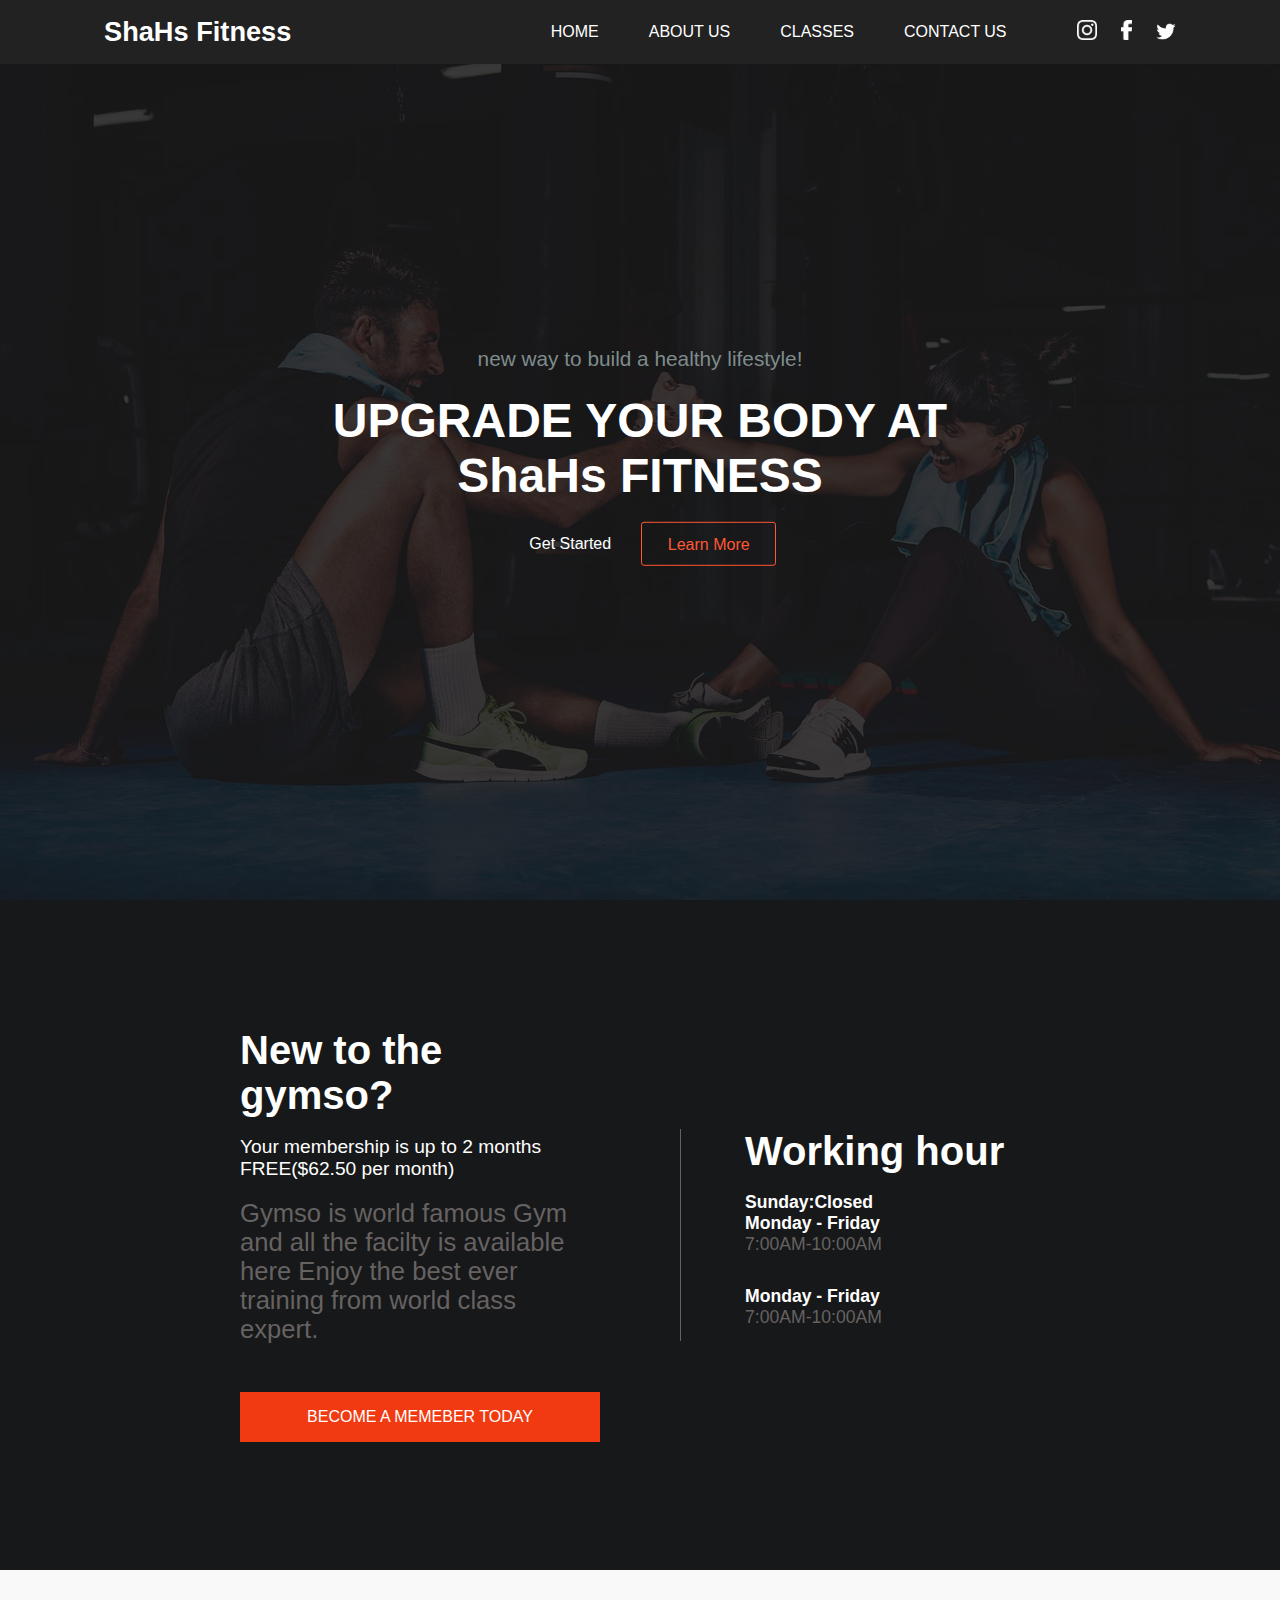
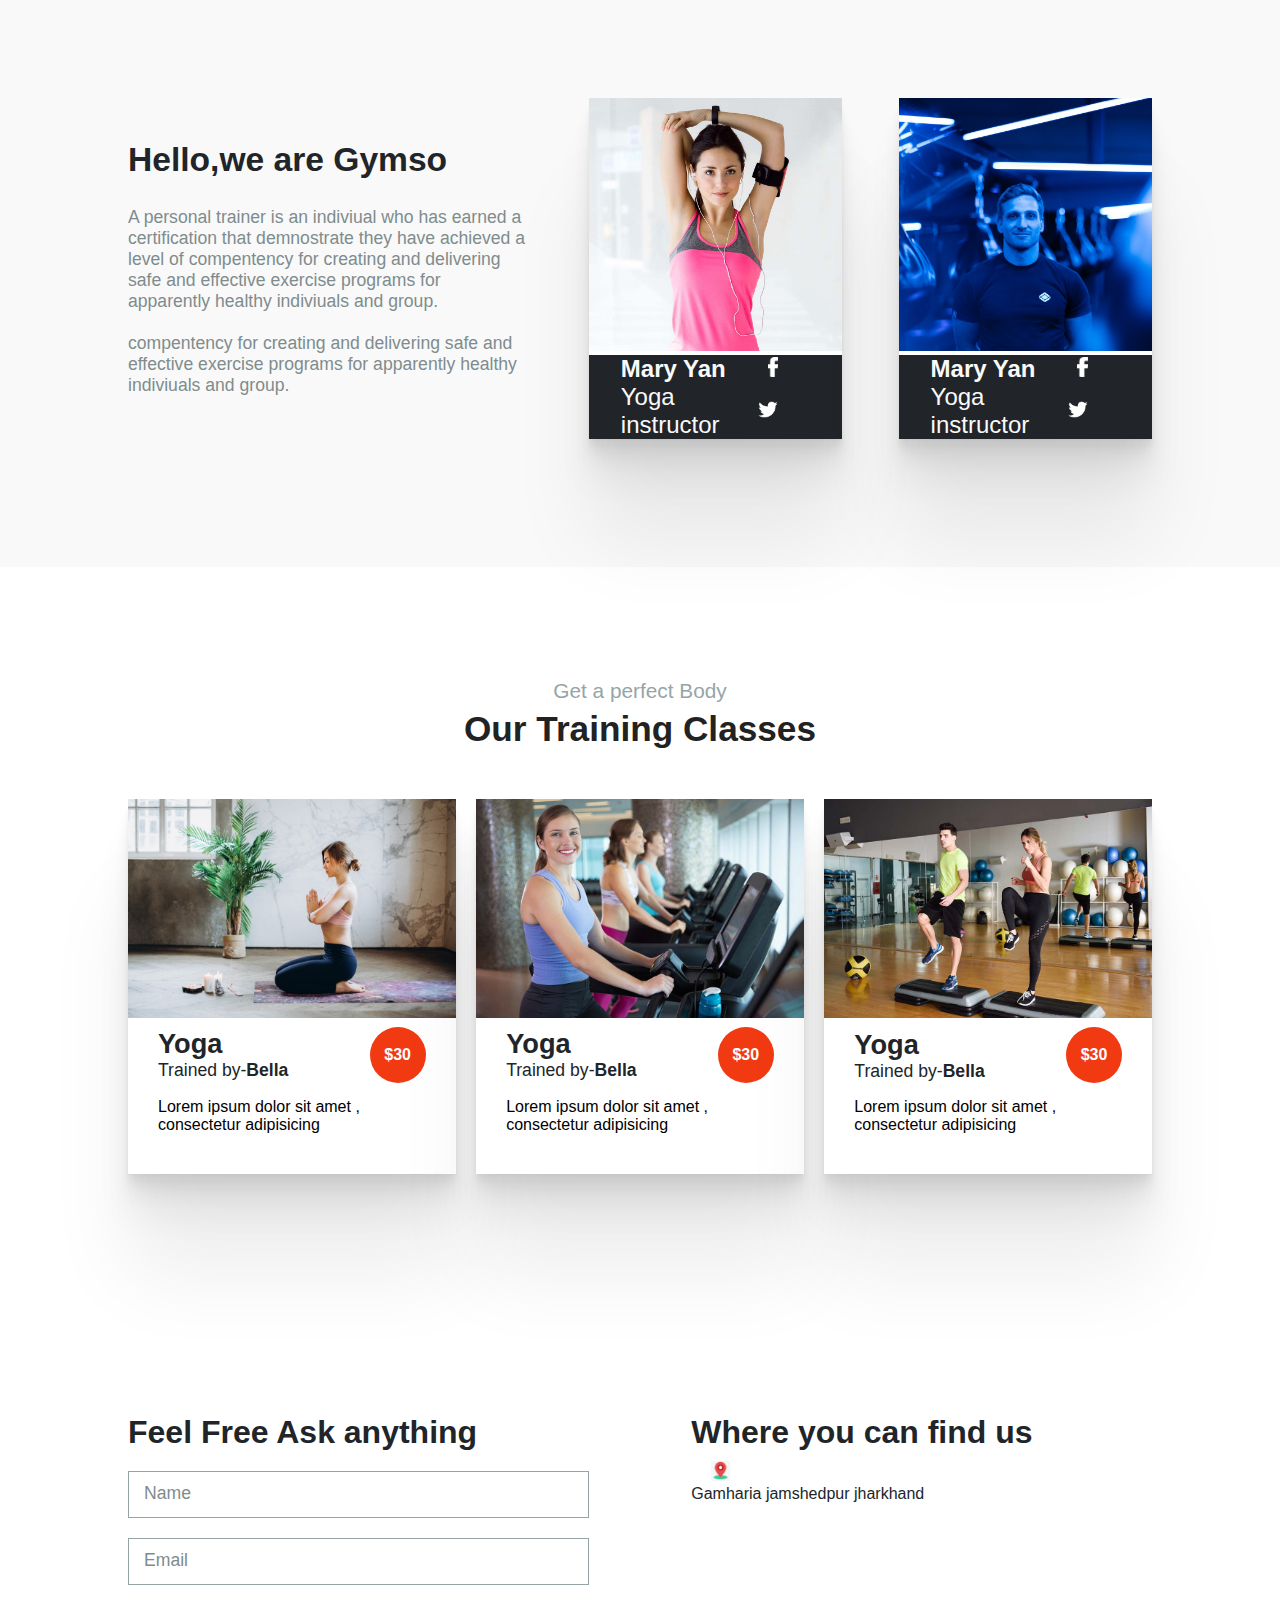
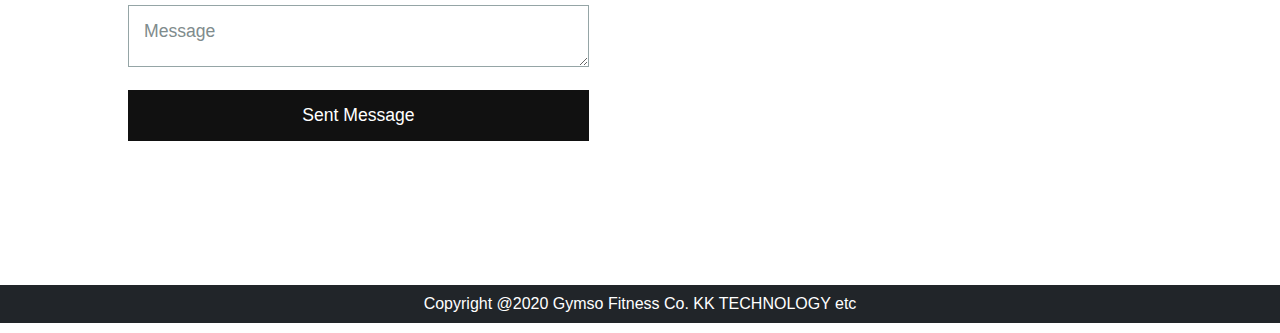
<file: index.html>
<!DOCTYPE html>
<html lang="en">

<head>
    <meta charset="UTF-8">
    <meta name="viewport" content="width=device-width, initial-scale=1.0">
    <title>Fitness</title>
    <link rel="stylesheet" href="style.css">
    <link rel="stylesheet" href="style1.css">
</head>

<body>
    <div class="nav">
        <h2> ShaHs Fitness</h2>
        <ul id="item">
            <li><a href="#home">Home</a></li>
            <li><a href="#about1">About Us</a></li>
            <li><a href="#classes">Classes</a></li>
            <li><a href="#contactus">Contact Us</a></li>
           

            <div class="icon">
                <i class="fa"><img src="rohit.png" alt="" id="a1"></i>
                <i class="fa1"><img src="rohit1.png" alt="" id="a2"></i>
                <i class="fa2"><img src="tweeter.png" alt="" id="a3"></i>
            </div>

        </ul>
        <div id="menu">
            <div class="line"></div>
            <div class="line"></div>
            <div class="line"></div>
        </div>
        
    </div>
    <div class="back">
        <div class="overlay"> </div>
    </div>
    <div class="mid">
        <p> new way to build a healthy lifestyle!</p>
        <h2>UPGRADE YOUR BODY AT ShaHs FITNESS</h2>
        <div class="btn">
            <a class="simple" href="#">Get Started</a>
            <a class="border" href="#">Learn More</a>
        </div>

    </div>
    <div class="details">
        <div class="one">
            <h3>New to the gymso?</h3>
            <h6>Your membership is up to 2 months FREE($62.50 per month)</h6>
            <p>Gymso is world famous Gym and all the facilty is available here
                Enjoy the best ever training from world class expert.
            </p>
            <a href="#"> Become a memeber today</a>
        </div>
        <div class="two">
            <h3>Working hour</h3>
            <br>
            <h5>Sunday:Closed</h5>
            <h5>Monday - Friday</h5>
            <p>7:00AM-10:00AM</p>
            <br>
            <h5>Monday - Friday</h5>
            <p>7:00AM-10:00AM</p>
        </div>
    </div>
    <div id="about1" class="trainer">
        <div class="about">
            <h2>Hello,we are Gymso</h2>
            <p>A personal trainer is an indiviual who has earned
                a certification that demnostrate they have achieved a level of
                compentency for creating and delivering safe and effective exercise programs for apparently healthy
                indiviuals and group.
                <br>
                <br>
                compentency for creating and delivering safe and
                effective exercise programs for apparently healthy
                indiviuals and group.

            </p>
        </div>
        <div class="people">
            <div class="team1">
                <div class="img">
                    <img src="team1.jpg" alt=""></div>

                <div class="teamdetail">

                    <div class="name">
                        <h4>Mary Yan</h4>
                        <i class="fa1"><img src="rohit1.png" alt="" id="a2"></i>

                    </div>
                    <div class="pro">
                        <p> Yoga instructor</p>
                        <i class="fa2"><img src="tweeter.png" alt="" id="a3"></i>

                    </div>
                </div>
            </div>
            <div class="team1">
                <div class="img">
                    <img src="team2.jpg" alt=""></div>

                <div class="teamdetail">

                    <div class="name">
                        <h4>Mary Yan</h4>
                        <i class="fa1"><img src="rohit1.png" alt="" id="a2"></i>

                    </div>
                    <div class="pro">
                        <p> Yoga instructor</p>
                        <i class="fa2"><img src="tweeter.png" alt="" id="a3"></i>

                    </div>
                </div>
            </div>



        </div>

    </div>
    <div id="classes"  class="class">
        <p class="paragraph"> Get a perfect Body</p>
        <h2 class="h2">Our Training Classes</h2>
        <div class="classmenu">
            <div class="team1">
                <div class="img">
                    <img src="class1.jpg" alt="">
                </div>

                <div class="teamdetail">

                    <div class="name">
                        <div class="namedetail">
                            <h4>Yoga</h4>
                            <p>Trained by-<span>Bella</span> </p>
                        </div>
                        <div class="num">
                            <h5>$30</h5>
                        </div>



                    </div>
                    <div class="pro">
                        <p>Lorem ipsum dolor sit amet ,<br>
                            consectetur adipisicing</p>
                    </div>

                </div>


            </div>
            <div class="team1">
                <div class="img">
                    <img src="class2.jpg" alt="">
                </div>

                <div class="teamdetail">

                    <div class="name">
                        <div class="namedetail">
                            <h4>Yoga</h4>
                            <p>Trained by-<span>Bella</span> </p>
                        </div>
                        <div class="num">
                            <h5>$30</h5>
                        </div>



                    </div>
                    <div class="pro">
                        <p>Lorem ipsum dolor sit amet ,<br>
                            consectetur adipisicing</p>
                    </div>

                </div>


            </div>
            <div class="team1">
                <div class="img">
                    <img src="class3.jpg" alt="">
                </div>

                <div class="teamdetail">

                    <div class="name">
                        <div class="namedetail">
                            <h4>Yoga</h4>
                            <p>Trained by-<span>Bella</span> </p>
                        </div>
                        <div class="num">
                            <h5>$30</h5>
                        </div>



                    </div>
                    <div class="pro">
                        <p>Lorem ipsum dolor sit amet ,<br>
                            consectetur adipisicing</p>
                    </div>

                </div>


            </div>

        </div>
    </div>
    <div id="contactus" class="contact">
        <div class="form">
            <h2>
                Feel Free Ask anything
            </h2>
            <div class="submit">
                <input type="text" name="" placeholder="Name">
                <input type="email" name="" placeholder="Email">
                <textarea placeholder="Message"></textarea>
                <a href="#">Sent Message</a>
            </div>

        </div>
        <div class="map">
            <h2>Where you can find us</h2>
            <i class="fa1"><img src="map.jpg" alt="" id="a2"></i>
            <p>Gamharia jamshedpur jharkhand</p>

            <iframe src="https://www.google.com/maps/embed?pb=!1m18!1m12!1m3!1d117711.92803920298!2d86.10573023744097!3d22.784013115015245
             !2m3!1f0!2f0!3f0!3m2!1i1024!2i768!4f13.1!3m3!1m2!1s0x39f5e31989f0e2b5%3A0xeeec8e81ce9b344!
             2sJamshedpur%2C%20Jharkhand!5e0!3m2!1sen!2sin!4v1604491712300!5m2!1sen!2sin" width="450" height="100"
                frameborder="0" style="border:0;
             " allowfullscreen="" aria-hidden="false" tabindex="0"></iframe>

        </div>

    </div>
    <div class="footer">
        <p>Copyright @2020 Gymso Fitness Co.
            KK TECHNOLOGY etc
        </p>
    </div>


    <script src="se.js"></script>

</body>

</html>
</file>
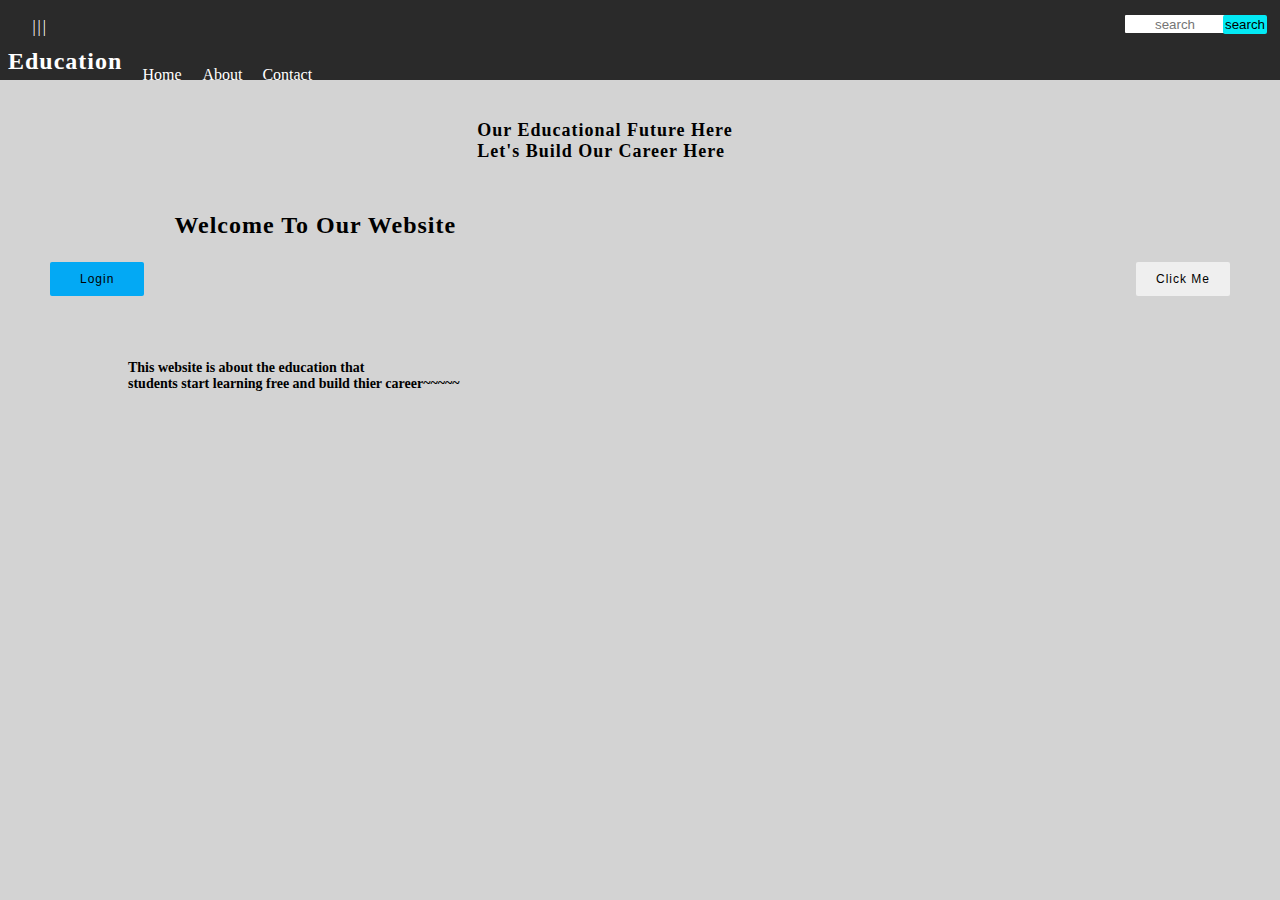
<file: a.html>
<!DOCTYPE html>
<html>
    <head>
        <title>Education Website</title>
        <meta name="viewport" content="width=device-width" initial-scale="1.0"></meta>
        <meta charset="utf-8"></meta>
        <link rel="stylesheet" href="ss.css">
    </head>
    <body>
        <header>
    <div class="inpbox">
          <form action="#">
              <input type="text" name="search" placeholder="search" required><button>search</button><br>
              </form>
          </div>
          
          <h2>
               Education
          </h2>
          <div class="menu">
              <ul>
            <li><div id="menu">|||</div>
                    <ul id="mbar">
                        <li>Home</li>
                        <li>About</li>
                        <li>Services</li>
                        <li>Contact</li>
                     <div id="cross">
                             X
                      </div>
                    </ul>
                  </li>
              </ul>
          </div>
            <nav>
            <ul>
          <li><a href="#">home</a></li>
          <li><a href="#about">about</a></li>
          <li><a href="#">contact</a></li>
            </ul>
            </nav>
        </header>
        
        <section>
            <h4>our educational future here<br>
            Let's build our career here</h4><br>
            <div class="para">
        <p>This website is about the education that<br> students start learning free and build thier career~~~~~ </p>
            </div>
        
        </section>
       <article>
         
       <button id="btn1">Login</button>
       <button id="btn2">Click Me</button>
       <div class="wlc">
           <h2>welcome to our website</h2>
       </div>
     </article>
     <script src="se.js"></script>
    </body>
</html>
</file>
<file: style.css>
*{
    margin:0;
    padding: 0;
    box-sizing: border-box;
    font-family: "Poppins",sans-serif;
}
html{
    scroll-behavior: smooth;
}
#a1{
  max-width: 20px;
  max-height: 20px;
}
#a2 {
    max-width: 20px;
    max-height: 20px;
  }
  #a3 {
    max-width: 20px;
    max-height: 20px;
  }
  .fa,.fa1,.fa2{
    
      padding-left: 20px;
  }
  .nav{
      position: fixed;
      display: flex;
      flex-direction: row;
      justify-content: space-between;
      align-items: center;
      width: 100%;
      padding: 1rem 6.5rem;
      background-color: #222;
      z-index: 100000;
  }
  .back{
      background-image: url(bg.jpg);
      width: 100%;
      height: 100vh;
      background-size: cover;
      z-index: -1;
  }
  .nav h2{
      color:#fff;
      font-size: 1.7rem;
  }
  #item{
      display: flex;
      flex-direction: row;
      justify-content: center;
      align-items: center;
  }
  #item li{
      list-style: none;
      padding-right: 50px;
      color: #fff;
  }
  #item li a
  {
      text-decoration: none;
      font-size: 1rem;
      text-transform: uppercase;
      color: #fff;
  }
  #item li:hover
  {
      color: #ff5733;
      cursor: pointer;
  }
  
  
   .back .overlay
  {
      background: #171819;
      width: 100%;
      height: 100%;
      opacity: 0.85;
  }
  .mid{
      position: absolute;
      top: 50%;
      left: 50%;
      transform: translate(-50%,-50%);
      text-align: center;
  }
  .mid p{
      color: #7f8c8d;
      font-size: 1.3rem;
      margin-bottom: 1.4rem;
  }
  .mid h2{
    color:#fff;
    font-size: 3rem;
}
.mid .btn{
    margin-top: 2rem;

}
.mid .btn a{ 
    text-decoration: none;
    text-justify: uppercase;
    
}
.mid .btn a.simple{ 
    color: #fff;
    font-weight: 500;
    padding: 0.9rem 1.6rem;
}
.mid .btn a.simple{ 
    color: #fff;
    font-weight: 500;
    padding: 0.9rem 1.6rem;
}
.mid .btn a.simple:hover{ 
    color:#ff5733;
    
}
  
.mid .btn a.border
{ 
    color: #ff5733;
    border: 1px solid #ff5733;
    font-weight: 500;
    border-radius: 3px;
    padding: 0.8rem 1.6rem;
}
.mid .btn a.border:hover
{ 
    background-color: #fff;
    border:1px solid #fff;
}
#a1,#a2,#a3:hover{
     
      cursor: pointer;

}
.details{
    width: 100%;
    display: flex;
    flex-direction: row;
    justify-content: space-between;
    align-items: center;
    padding: 8rem 15rem;
    background-color: #171819;
}
.details h3,h6,h5{
   color:#fff;
}
.details .one{
    width: 45%;
    display: flex;
    flex-direction: column;
    justify-content: flex-start;
}

.details .one h3{
    font-size: 2.5rem;
    padding-bottom: 1.1rem;
}
    .details .one h6{
        font-size: 1.2rem;
        font-weight: 400;
        padding-bottom: 1.2rem;
    }
    .details .one p{
        color: #666262;
        font-size: 1.6rem;
        font-weight: 400;
        padding-bottom: 3rem;
    }
    .details .one a{
        color:#fff;
        background-color: #f13a11;
        padding: 1rem 0rem;
        text-decoration: none;
        text-transform: uppercase;
        text-align: center;
    }
    .details .one a:hover{
        background-color: #fff;
        color: #f13a11;
    }
    .details .two{
        width: 45%;
        border-left: 1px solid #666262;
        padding-left: 4rem;
    }
    .details .two h3{
        font-size: 2.5rem;
       
    }
    .details .two h5{
        font-size: 1.1rem;
        
    }
    .details .two p{
        font-size: 1.1rem;
        color: #666262;
        margin-bottom: 0.8rem;
        
    }
    .trainer{
        background-color: #f9f9f9;
        padding: 8rem;
        display: flex;
        flex-direction: row;
        justify-content: space-between;
        align-items: center;
    }
    .trainer .about{
        width: 39%;

    }
    .trainer .about h2{
        color: #212529;
        font-size: 2.1rem;
        padding-bottom: 1.8rem;
      
    }
    .trainer .about p{
        color: #7f8c8d;
        font-size: 1.1rem;
      
    }
    .trainer .people{

        width: 55%;
        display: flex;
        flex-direction: row;
        justify-content: space-between;
        align-items: center;
    }  
    .trainer .people .team1{   
        width: 45%;
        height: auto;
        box-sizing: border-box;
        background: #fff;
        box-shadow:
  0 2.8px 2.2px rgba(0, 0, 0, 0.02),
  0 6.7px 5.3px rgba(0, 0, 0, 0.028),
  0 12.5px 10px rgba(0, 0, 0, 0.035),
  0 22.3px 17.9px rgba(0, 0, 0, 0.042),
  0 41.8px 33.4px rgba(0, 0, 0, 0.05),
  0 100px 80px rgba(0, 0, 0, 0.07);


    }   
    .trainer .people .team1 .img img{
        width: 100%;
        object-fit: cover;
    }
    .trainer .people .team1 .teamdetail{
        background-color: #212529;
    }  
    .trainer .people .team1 .name,.trainer .people .team1 .pro{
        display: flex;
        flex-direction: row;
        justify-content: space-between;
        align-items: center;
    }
       
    
    .trainer .people .team1 .name h4{
        color:#f9f9f9;
        font-size: 1.5rem;
        padding-left: 2rem;
    }
    .trainer .people .team1 .name .fa1{
        padding-right: 4rem;
    }
    
      
   


    
    .trainer .people .team1 .name img{
        font-size: 1.3rem;
        font-weight: bolder;
        color: #212529;
    }
    .trainer .people .team1 .pro p{
        color: #f9f9f9;
        font-size: 1.5rem;
        padding-left: 2rem;
    }
    .trainer .people .team1 .pro .fa2{
        padding-right: 4rem;

    }
     


    
    .class{
        display: flex;
        flex-direction: column;
        justify-content:center;
        align-items: center;
        padding:7rem 8rem ;
    }
    .class .paragraph{
        font-size: 1.3rem;
        color: #95a5a6;
        padding-bottom: 6px;
        text-align: center;
    }
    .class .h2{
        font-size: 2.2rem;
        color: #222;
        font-weight: 700;
        padding-bottom: 50px;
        text-align: center;
    }
    .class .classmenu .team1
    {   
            width: 32%;
            height: auto;
            box-sizing: border-box;
            background: #fff;
            box-shadow:
                         0 2.8px 2.2px rgba(0, 0, 0, 0.02),
                            0 6.7px 5.3px rgba(0, 0, 0, 0.028),
                            0 12.5px 10px rgba(0, 0, 0, 0.035),
                            0 22.3px 17.9px rgba(0, 0, 0, 0.042),
                            0 41.8px 33.4px rgba(0, 0, 0, 0.05),
                            0 100px 80px rgba(0, 0, 0, 0.07);
                            
    
        }   
        .class .classmenu .team1 .img img{
            width: 100%;
            object-fit: cover;
        }
        .class .classmenu{
            display: flex;
            flex-direction: row;
            justify-content: space-between;
            align-items: center;
        }
        
        
        .class .classmenu .team1 .name,.class .classmenu.team1 .pro{
            display: flex;
            flex-direction: row;
            justify-content: space-between;
            align-items: center;
        }
        
        .class .classmenu .team1 .teamdetail{
            display: flex;
            flex-direction: column;
            justify-content: center;
            padding-bottom: 10px;
        }
        .class .classmenu .team1 .teamdetail .name{
            display: flex;
            flex-direction: row;
            justify-content: space-between;
            align-items: center;
            padding: 5px 30px 0px 30px;
        }
        .class .classmenu .team1 .teamdetail .name .namedetail h4{
            color: #212529;
            font-size: 1.7rem;

        }
        .class .classmenu .team1 .teamdetail .name .namedetail p{
            color: #212529;
            font-size: 1.1rem;
        }

            .class .classmenu .team1 .teamdetail .name .namedetail p span{
                font-weight: 700;
                font-size: 1.1rem;
    
            }
            .class .classmenu .team1 .teamdetail .name .num h5{
                background-color: #f13a11;
                width: 3.5rem;
                height: 3.5rem;
                font-size: 1rem;
                line-height:3.5rem;
                text-align: center;
                border-radius: 50%;
    
            }
            .class .classmenu .team1 .pro{
                padding: 15px 30px 30px 30px;
            }
            .class .classmenu .team1 .teamdetail .name .pro p{
                background-color: #666252;
               
                font-size: 1,1rem;
               
    
        }
        
        
        }
        
          
       
    
    
        
        .class .classmenu.team1 .pro{
            padding: 0 20px 5px 20px;

            
        }
        .class .classmenu.team1 .pro p{
            color: #f9f9f9;
            
        }
        .contact{
            padding: 8rem;
            display: flex;
            flex-direction: row;
            justify-content: space-between;


        }
        .contact .form{
            width: 45%;
        }
        .contact .form h2{ 
            font-size: 2rem;
            color:#212529;
            padding-bottom: 10px;
            width: 100%;
        
    
        }
        .contact .form .submit{ 
            display: flex;
            flex-direction: column;
            justify-content: flex-start
            align-items:flex-start;
        }
        .contact .form .submit input,.contact .form .submit textarea{
            width: 100%;
            padding: 15px;
            border: 1px solid #95a5a6;
            outline: none;
            margin: 10px 0px;
        }
        .contact .form .submit input:focus,.contact .form .submit textarea:focus{
            border: 1px solid #111;
        }
        .contact .form .submit input::placeholder{
            color: #7f8c8d;
            font-size: 1.1rem;

        }
        .contact .form .submit textarea::placeholder{
            color: #7f8c8d;
            font-size: 1.1rem;
            height: 80%;
            
        }
        .contact .form .submit a{
            width: 100%;
            padding: 15px 0;
            text-decoration: none;
            background:#111 ;
            color: #fff;
            text-align: center;
            font-size: 1.1rem;
            margin: 13px 0px;
        }
        .contact .map{
            width: 45%;
            
        }
        .contact .map iframe{
            width: 100%;
            height:15em;
        }
        .contact .map h2{
            font-size: 2rem;
            color:#212529;
            padding-bottom: 10px;
            width: 100%;
        }
        .contact .map p{ 
            font-size: 1rem;
            color:#212529;
            padding-bottom: 10px;
            width: 100%;
        }
        .footer{
            background:#212529 ;
            padding: 10px;
            margin-bottom: 10px;
            width: 100%;

        }
        .footer p{
            text-align: center;
            color: #fff;
        }
        #menu{
            padding-left: 4rem;
            display: none;
            

        }
        .line{
            width: 33px;
            background-color: #fff;
            height: 4px;
            margin: 5px;

        }
        <!-- menu -->
       
        
        
        
      

         

         
    
    
        



    

   
   
   
   

         
}
</file>
<file: style1.css>
@media screen and (max-width:1042px)
{
    .nav{
        padding: 1rem 4.5rem;
    }
    .back{
        background-image: url(bg.jpg);
        width: 100%;
        height: 100vh;
        background-size: cover;
        z-index: -1;
    }
    .nav h2{
       
        font-size: 1.4rem;
    }
    
    #item li{
        
        padding-right: 30px;
        
    }
    #item li a
    {
        
        font-size: 0.7rem;
        
    }
    #item li:hover
    {
        color: #ff5733;
        cursor: pointer;
    }
    
}
@media screen and (max-width:991px)
{
    .nav{
        padding: 1rem 3rem;
    }
    .back{
        background-image: url(bg.jpg);
        width: 100%;
        height: 100vh;
        background-size: cover;
        z-index: -1;
    }
    .nav h2{
       
        font-size: 1.6rem;
    }
    #item{
        display: flex;
        flex-direction: column;
        text-align:center;
        width: 300px;
        height: 80vh;
        position: fixed;
        top:0;
        right: -300px;
        background-color: rgba(0,0,0,0.8);
        align-items: center;
         z-index: 100000;
         margin-top: 4.2rem;
        transition: 0.5s;
    }
    
    #item li{
        
        padding-right: 0px;
        padding: 4px 0px;
        
    }
    #item li a
    {
        
        font-size: 1.2rem;
        
    }
    .fa,.fa1,.fa2{
            padding-top: 7px;
    }

    .fa,.fa1,.fa2{
    
        padding:0px 15px 0px 15px;
        
    }
    #item .icon{
        padding-top:20px;
        display: flex;
        flex-direction: row;
        justify-content: center;
        align-items: center;
    }
    #menu{
        padding-left: 4rem;
        display:initial;
        cursor: pointer;
        
    }
    #menu .line:hover{
        color:#ff5733;
    }
    .mid p{
       
        font-size: 1.1rem;
        margin-bottom: 1.2rem;
    }
    .mid h2{
    
      font-size: 2.5rem;
  }
  .mid .btn{
      margin-top: 1.5rem;
  
  }
  .mid .btn a{ 
      font-size: 0.9;
      
  }
  .mid .btn a.simple{ 
      
      padding: 0.7rem 1.4rem;
  }
  .mid .btn a.simple{ 
      color: #fff;
      font-weight: 500;
      padding: 0.9rem 1.6rem;
  }
  .mid .btn a.simple:hover{ 
      color:#ff5733;
      
  }
    
  .mid .btn a.border
  { 
      
      padding: 0.7rem 1.4rem;
  }
  .mid .btn a.border:hover
  { 
      background-color: #fff;
      border:1px solid #fff;
  }
  .details{
   
    padding: 6rem 7rem;
    
}

.details .one{
    width: 50%;
}

.details .one h3{
    font-size: 2rem;
    padding-bottom: 1rem;
}
    
    .details .one p{
        
        font-size: 1.1rem;
        
        margin-bottom: 2.2rem;
    }
    .details .one a{
        font-size: 0.9;
    }
    
    .details .two{
       
        padding-left: 3.5rem;
    }
    .details .two h3{
        font-size: 2 rem;
       
    }
    .details .two h5{
        font-size: 1rem;
        
    }
    .details .two p{
        font-size: 1rem;
      
        margin-bottom: 0.6rem;
        
    }
    .trainer{
       padding: 6rem 7rem;
    }
    
    .trainer .about h2{
        
        font-size: 2rem;
        padding-bottom: 1.4rem;
      
    }
    .trainer .about p{
        
        font-size: 1rem;
      
    }
    
    .trainer .people .team1{   
        width: 48%;
       
    }   
    .trainer .people .team1 .name{ 
        padding: 5px 15px 0px 15px;  
    }
   
   
       
    
    .trainer .people .team1 .name h4{
        
        font-size: 1.1rem;
    }
    .trainer .people .team1 .name .fa1{
        padding-right: 4rem;
    }
    
    .trainer .people .team1 .name img{
        font-size: 1.3rem;
        font-weight: bolder;
        color: #212529;
    }
    .class{
        
        padding:6rem 6rem ;
    }
    .class .paragraph{
        font-size: 1.1rem;
       
        text-align: center;
    }
    .class .h2{
        font-size: 2rem;
        
        padding-bottom: 30px;
       }
    .class .classmenu .team1 .teamdetail{
           
            padding-bottom: 7px;
        }
        .class .classmenu .team1 .teamdetail .name{
            
            padding: 5px 15px 0px 15px;
        }
        .class .classmenu .team1 .teamdetail .name .namedetail h4{
            
            font-size: 1.2rem;

        }
        .class .classmenu .team1 .teamdetail .name .namedetail p{
            
            font-size: 1rem;
        }

            .class .classmenu .team1 .teamdetail .name .namedetail p span{
               
                font-size: 1rem;
    
            }
            .class .classmenu .team1 .teamdetail .name .num h5{
                
                width: 3.2rem;
                height: 3.2rem;
                font-size: 0.8rem;
                line-height:3.2rem;
               
    
            }
            .class .classmenu .team1 .pro{
                padding: 15px 15px 30px 15px;
            }
            .class .classmenu .team1 .teamdetail .name .pro p{
               
               
                font-size: 1rem;
            }
        .class .classmenu.team1 .pro{
            padding: 0 20px 5px 20px;
         }
        .class .classmenu.team1 .pro p{
            color: #f9f9f9;
          }
        .contact{
            padding: 6rem;
        }
        
        .contact .form h2{ 
            font-size: 2rem;
           
            padding-bottom: 7px;
          }
        
        .contact .form .submit input,.contact .form .submit textarea{
            
            padding: 12px;
            
            margin: 10px 0px;
        }
        .contact .form .submit input:focus,.contact .form .submit textarea:focus{
            border: 1px solid #111;
        }
        .contact .form .submit input::placeholder{
            
            font-size: 1rem;

        }
        .contact .form .submit textarea::placeholder{
           
            font-size: 1rem;
           
            
        }
        .contact .form .submit a{
           
            padding: 13px 0;
            
            font-size: 1rem;
            margin: 10px 0px;
        }
        
        .contact .map iframe{
            width: 100%;
            height:15em;
        }
        .contact .map h2{
            font-size: 1.2rem;
              
        }
        .contact .map p{ 
            font-size: 1rem;
            
        }
}

@media screen and (max-width:768px)
{
    .nav h2{
        padding: 1.5rem ;
    }
    .back{
       background-position: center;
    }
    
    .mid p{
       
        font-size: 1rem;
        margin-bottom: 1rem;
    }
    .mid h2{
    
      font-size: 2.1rem;
  }
   .mid .btn{
      margin-top: 1.5rem;
      display: flex;
      flex-direction: column;
      justify-content: center;
      align-items: center;
  
   }
  
  .mid .btn a.simple{ 
      
      padding: 0.7rem 1.4rem;
      margin-bottom: 7px;
  }
 
  
    
  
  .details{
   
    padding: 5rem 2rem;
    display: flex;
      flex-direction: column;
      justify-content: center;
      align-items: center;

  }
    


  .details .one{
    width: 70%;

   }

   
    .details .one a{
        font-size: 1rem;
    }
    
    .details .two{
       
        padding-left: 0;
        border-left:0 ;
        border-top: 1px solid #666262;
        width: 70%;
        margin-top: 1.7rem;
        padding-top: 1.7rem;
    }

    .trainer{
       padding: 5rem 2rem;
       display: flex;
      flex-direction: column;
      justify-content: center;
      align-items: center;


    }
    .trainer .about{
        width: 70%;
        margin-bottom: 1.7rem;
    }
    .trainer .people{
        width: 70%;
    }
    
    
   
    .class{
        
        padding:6rem 6rem ;
    }
    
    .class .classmenu{
        display: flex;
        flex-direction: column;
        justify-content: center;
        align-items: center;
  
  

    }
    .class .classmenu .team1 {
        width: 70%;
        margin-bottom: 20px;
    }
    
        
    
    
        
       
        .contact{
            padding: 5rem 2rem;
            display: flex;
            flex-direction: column;
            justify-content: center;
            align-items: center;
        }
        .contact .form{
            width: 70%;
            margin-bottom: 1.5rem;
        }
        
        .contact .form h2{ 
            font-size: 2.5rem;
           
            
        }
        .contact .map{
            width: 70%;
        }
        
        .contact .map h2{
            font-size: 1.8rem;
              
        }
        .contact .map p{ 
            font-size: 1.2rem;
            
        }
    }
@media screen and (max-width:496px)
{
    
    
    .mid p{
       
        font-size: 1rem;
        margin-bottom: 0.8rem;
    }
    .mid h2{
    
      font-size: 1.8rem;
  }
   .mid .btn{
      margin-top: 0.7rem;
      
  
   }
  
  
    
  
  .details{
   
    padding: 4rem 1rem;
   

  }
    


  .details .one{
    width: 100%;

   }

   
    
    
    .details .two{
       
       
        width: 100%;
    }
        

    .trainer{
       padding: 4rem 1rem;
      

    }
    .trainer .about{
        width: 100%;
       
    }
    .trainer .people{
        width: 80%;
        display: flex;
        flex-direction: column;
        justify-content: center;

    }
    .trainer .people .team1{
        width: 100%;
        margin-bottom: 20px;
    }
    
    
   
    .class{
        
        padding:4rem 1rem ;
    }
    
    

    
    .class .classmenu .team1 {
        width: 100%;
       
    }
    
        
    
    
        
       
        .contact{
            padding: 4rem 1rem;

        }
        .contact .form{
            width: 100%;
            margin-bottom: 1.5rem;
        }
        
        .contact .form h2{ 
            font-size: 2.5rem;
           
            
        }
        .contact .map{
            width: 100%;
        }
        
        .contact .map h2{
            font-size: 1.8rem;
              
        }
        .contact .map p{ 
            font-size: 1.2rem;
            
        }
    }
</file>
<file: ss.css>
* {
     margin:0;
     padding:0;
     border-sizing:border-box;
 }

html {
    
    scroll-behaviour:smooth;
}

body {
    
    background:lightgray;
    background-repeat:no-repeat ;
    overflow:scroll ;
}

header {
    
    background:rgba(0,0,0,0.8);
    width:100%;
    height:80px;
}

header h2 {
    
    float:left;
    margin-left:8px;
    margin-top:30px;
    color:#fff;
    text-transform:capitalize ;
    letter-spacing:1px;
    font-weight:bold;
    
}

header ul {
    
    list-style:none;
    display:flex;
    justify-content:space-between;
    
}

header ul li  {

  
    position:relative ;
    top:30px;
    right:-20px;
    width:60px;
    
}

header nav {
    
   display:inline-block;
   justify-content:space-between;
}

header nav a {
    
    text-transform:capitalize ;
    text-decoration:none;
    color:#fff;
}

header nav a:hover {
    
    color:rgba(255,255,255,.7);
    
}

header .menu ul {
    
    list-style:none;
    color:#fff;
    
}

header .menu ul li {
    
   position:relative ;
   left:-90px;
   top:0px;
   color:#fff;
   letter-spacing:2px;
 
}

header #mbar {
    
    margin:0;
    padding:0;
    list-style:none;
    color:#fff;
    width:321px;
    height:408px;
    background:black;
    position:absolute ;
    display:inline-block;
    z-index:1000;
    left:-22px;
    top:-20px;
    display:none;
}

header #mbar li {
    
   display:inline-block ;
   justify-content:center ;
   align-items:center ;
   margin-left:200px;
   margin-top:50px;
   letter-spacing:1px;
   border:1px solid #fff;
   padding:5px;
   width:100px;
   text-align:center ;
   border-radius:2px;
   overflow:hidden ;
}


header #mbar li:hover {
    
    background:#03e9f4;
    color:#0a4;
    border:1px solid #03e9f4;
    box-shadow:0 0 25px #03e9f4,
               0 0 50px #03e9f4,
               0 0 100px #03e9f4,
               0 0 200px #03e9f4;
               
}

header #mbar #cross {
    
    position:absolute ;
    bottom:88%;
    left:28px;
    font-size:22px;
}

header .inpbox input {
    
    width:100px;
    height:18px;
    outline:none;
    border:none;
    float:right;
    border-radius:1px;
    position:relative ;
    top:15px;
    right:55px;
    text-align:center ;
    
}

header .inpbox button {
    
    float:right;
    padding:2px;
    position:absolute ;
    right:13px;
    top:15px;
    border:none;
    outline:none;
    background:#03e9f4;
    border-radius:2px;
}

header .inpbox input::placeholder {
    
    text-align:center ;
}

section {
    
     display:flex;
     justify-content:center ;
     align-items:center;
}

section h4 {
    
    margin-top:40px;
    margin-left:-70px;
    font-size:18px;
    text-transform:capitalize ;
    letter-spacing:1px;
}

section .para {
    
    display:flex;
    justify-content:center ;
    align-items:center ;
}

section .para p {
    
    font-weight:bold;
    font-size:14px;
    position:absolute ;
    top:40%;
    left:10%;
    
}

article button {
    
    display:flex;
    justify-content:center ;
    align-items:center ;
}

article #btn1 {
    
    float:left ;
    margin-top:100px;
    margin-left:50px;
    padding:10px 30px 10px 30px;
    outline:none;
    border:none;
    border-radius:2px;
    letter-spacing:1px;
    font-family:sans-serif;
    font-size:12px;
    background:#03a9f4;
}

article #btn2 {
    
    float:right;
    margin-top:100px;
    margin-right:50px;
    padding:10px 20px 10px 20px;
    outline:none;
    border:none;
    border-radius:2px;
    letter-spacing:1px;
    font-family:sans-serif;
    font-size:12px;
}

article .wlc {
    
    display:inline-block ;
    justify-content:center ;
    align-items:center ;
}

article .wlc h2 {
    
    margin-top:50px;
    margin-left:30px;
    text-align:center ;
    letter-spacing:1px;
    text-transform:capitalize ;
}
</file>
